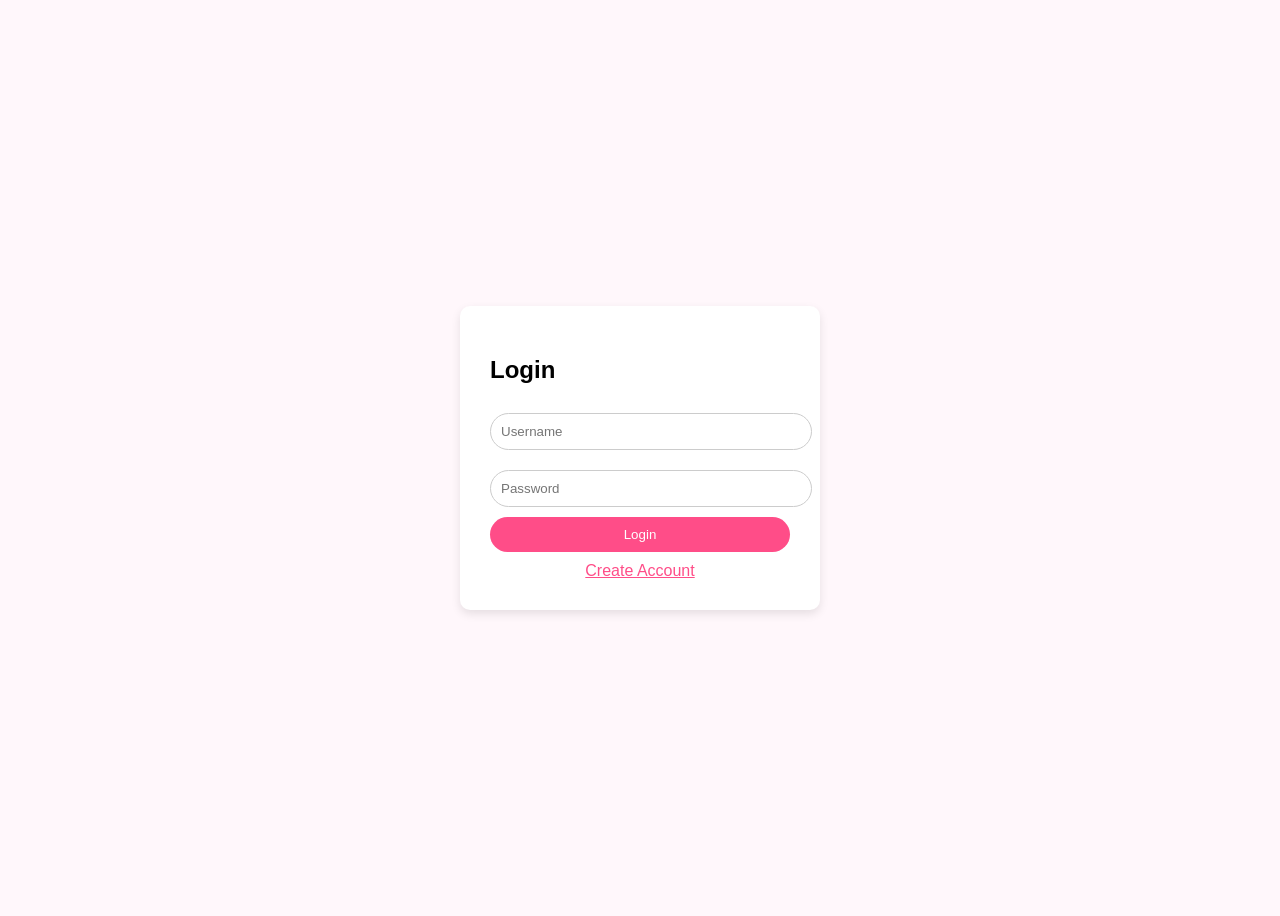
<file: templates/login.html>
<!DOCTYPE html>
<html>
<head>
    <title>Login</title>
    <style>
        body {
            font-family: Arial;
            background: #fff7fb;
            display: flex;
            justify-content: center;
            align-items: center;
            height: 100vh;
        }

        .box {
            background: white;
            padding: 30px;
            border-radius: 10px;
            box-shadow: 0 4px 10px rgba(0,0,0,0.1);
            width: 300px;
        }

        input {
            width: 100%;
            padding: 10px;
            margin: 10px 0;
            border-radius: 20px;
            border: 1px solid #ccc;
        }

        button {
            width: 100%;
            padding: 10px;
            background: #ff4d88;
            color: white;
            border: none;
            border-radius: 20px;
            cursor: pointer;
        }

        a {
            display: block;
            margin-top: 10px;
            text-align: center;
            color: #ff4d88;
        }
    </style>
</head>

<body>

<div class="box">
    <h2>Login</h2>

    <form method="POST">
        <input type="text" name="username" placeholder="Username" required>
        <input type="password" name="password" placeholder="Password" required>
        <button type="submit">Login</button>
    </form>

    <a href="/signup">Create Account</a>
</div>

</body>
</html>
</file>
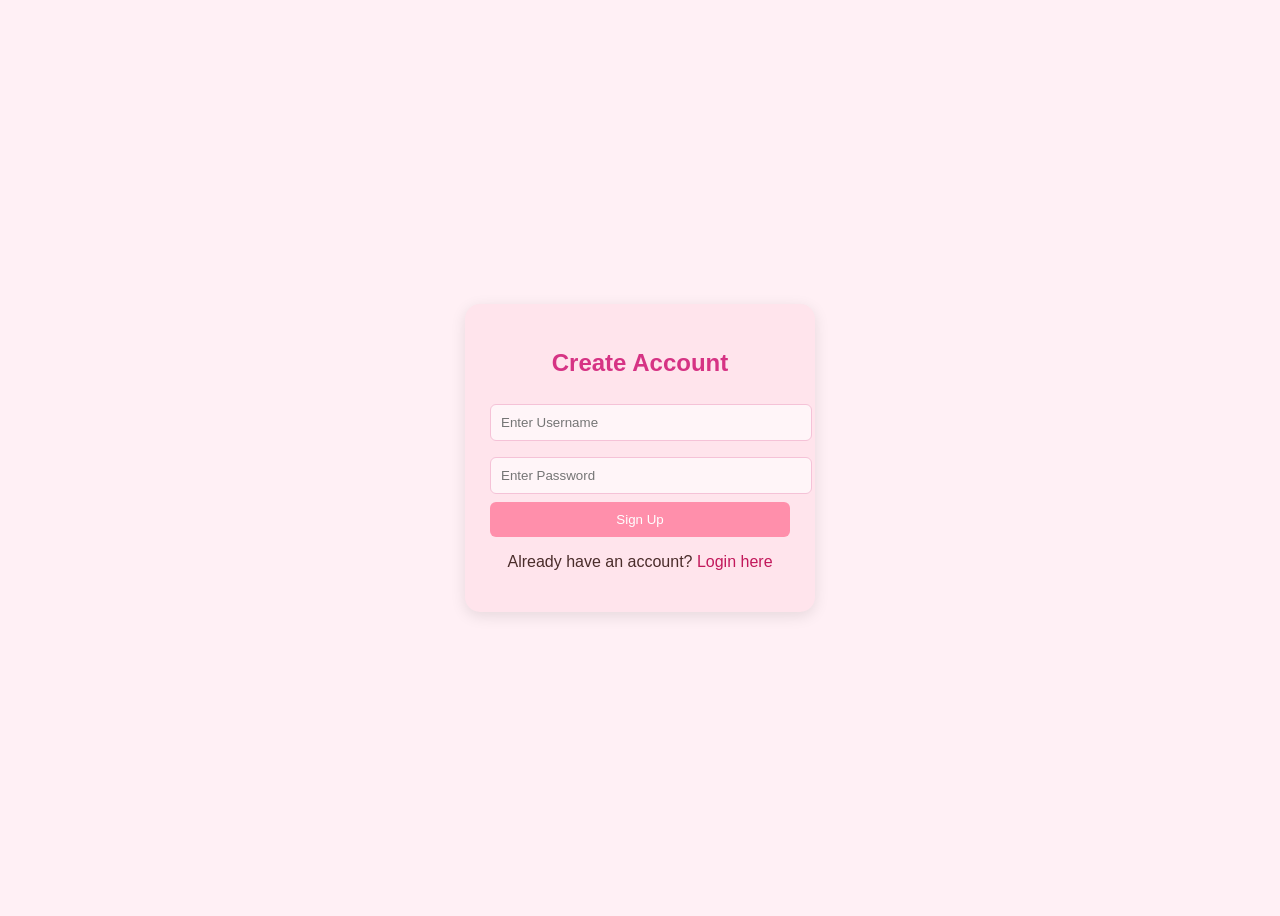
<file: templates/signup.html>
<!DOCTYPE html>
<html>
<head>
    <title>Sign Up</title>
    <style>
        body {
            font-family: Arial;
            background: #fff0f5; /* pastel pink */
            display: flex;
            justify-content: center;
            align-items: center;
            height: 100vh;
            color: #4a2c2a;
        }

        .container {
            background: #ffe4ec;
            padding: 25px;
            border-radius: 15px;
            box-shadow: 0px 4px 15px rgba(0,0,0,0.1);
            width: 300px;
        }

        h2 {
            text-align: center;
            color: #d63384;
        }

        input {
            width: 100%;
            padding: 10px;
            margin: 8px 0;
            border: 1px solid #f5c2d7;
            border-radius: 6px;
            background: #fff5f8;
            color: #4a2c2a;
        }

        button {
            width: 100%;
            padding: 10px;
            background: #ff8fab;
            color: white;
            border: none;
            border-radius: 6px;
            cursor: pointer;
            transition: 0.3s;
        }

        button:hover {
            background: #e75480;
        }

        .link {
            text-align: center;
            margin-top: 10px;
        }

        a {
            text-decoration: none;
            color: #c2185b;
        }

        a:hover {
            text-decoration: underline;
        }
    </style>
</head>
<body>

<div class="container">
    <h2>Create Account</h2>

    <form action="/signup" method="POST">
        <input type="text" name="username" placeholder="Enter Username" required>
        <input type="password" name="password" placeholder="Enter Password" required>
        <button type="submit">Sign Up</button>
    </form>

    <div class="link">
        <p>Already have an account? <a href="/login">Login here</a></p>
    </div>
</div>

</body>
</html>
</file>
